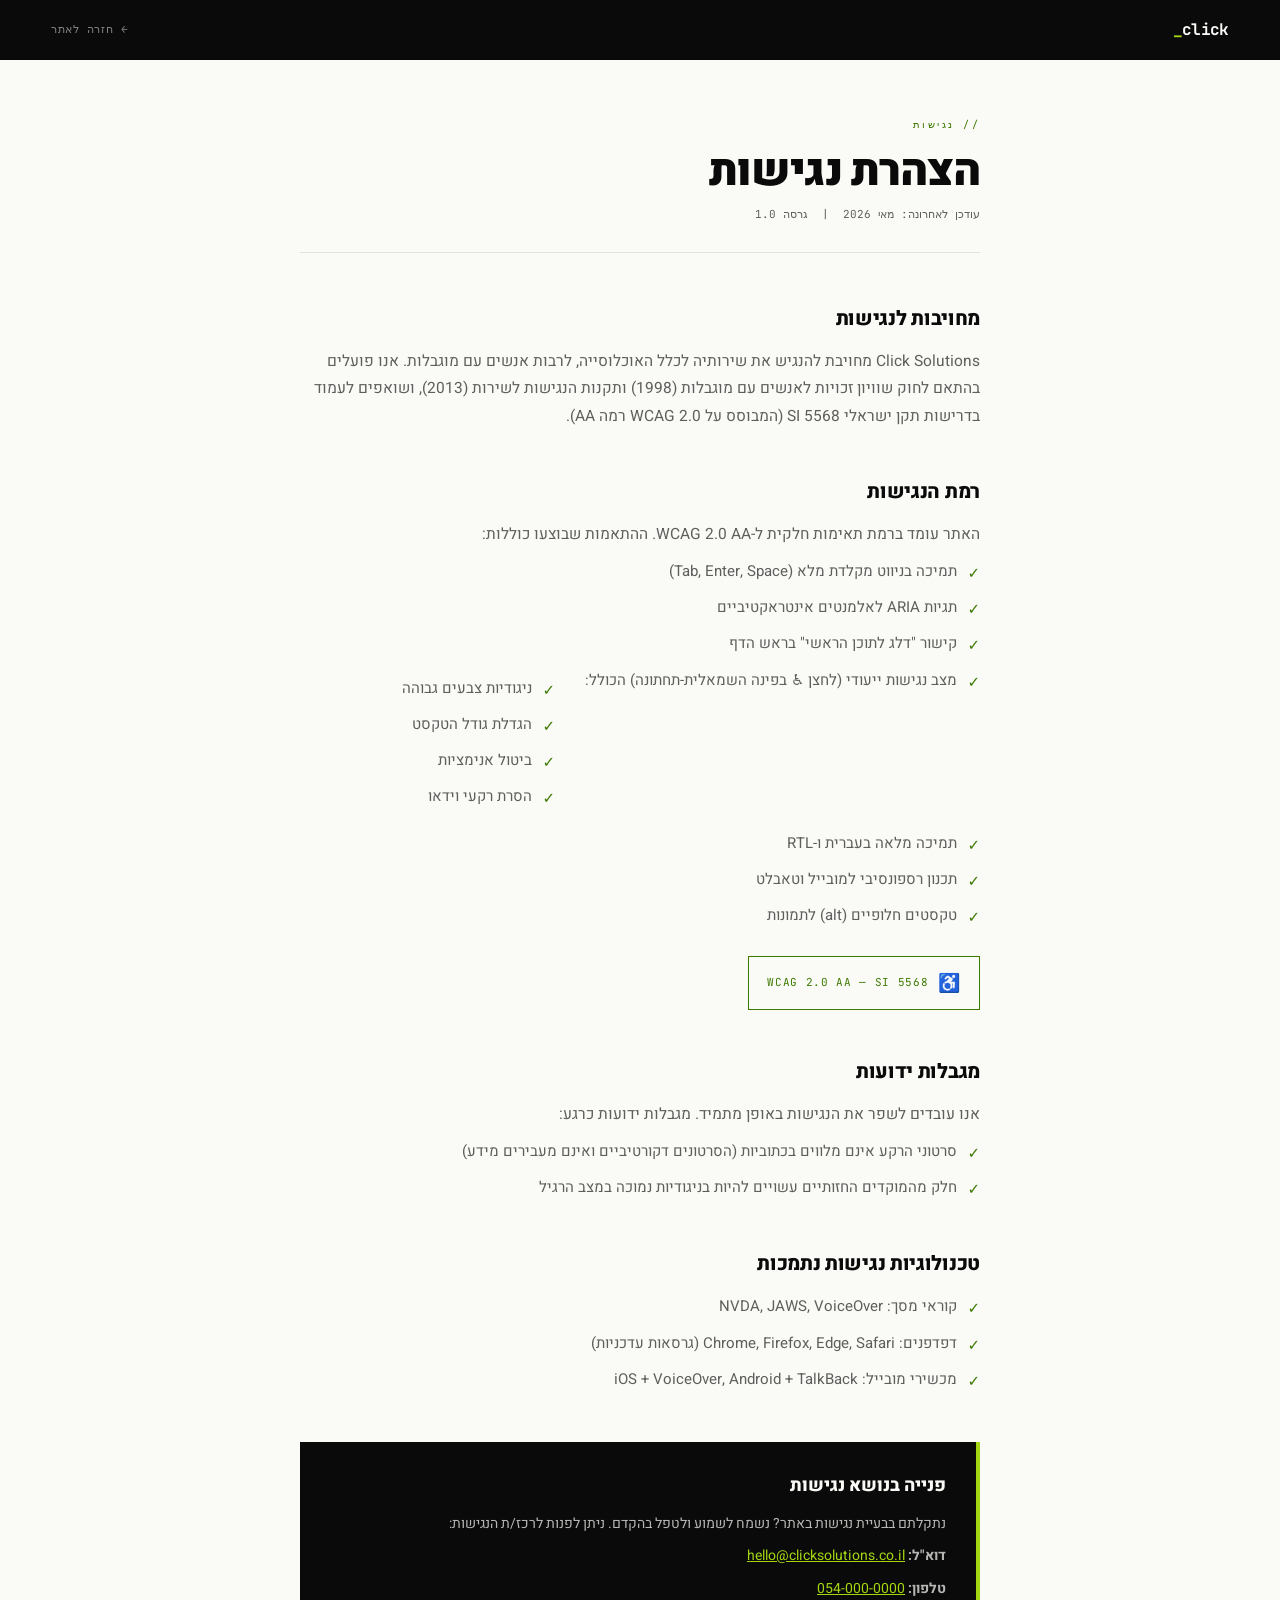
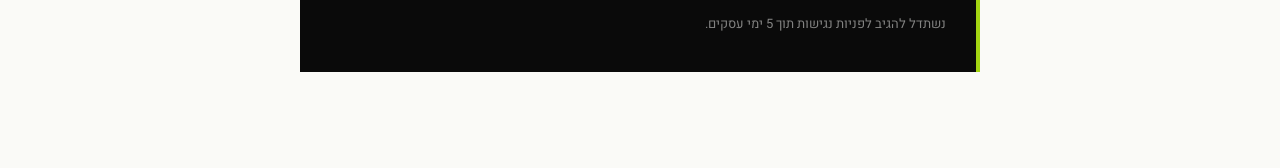
<file: accessibility.html>
<!DOCTYPE html>
<html lang="he" dir="rtl">
<head>
  <meta charset="UTF-8" />
  <meta name="viewport" content="width=device-width, initial-scale=1.0" />
  <title>הצהרת נגישות — Click Solutions</title>
  <link rel="preconnect" href="https://fonts.googleapis.com" />
  <link rel="preconnect" href="https://fonts.gstatic.com" crossorigin />
  <link href="https://fonts.googleapis.com/css2?family=Heebo:wght@400;600;700;900&family=JetBrains+Mono:wght@400;500&display=swap" rel="stylesheet" />
  <style>
    :root {
      --paper: #FAFAF7;
      --ink:   #0A0A0A;
      --ink2:  rgba(10,10,10,.65);
      --ink4:  rgba(10,10,10,.10);
      --neon:  #A4D612;
      --max-w: 760px;
      --font-he: 'Heebo', system-ui, sans-serif;
      --font-mo: 'JetBrains Mono', monospace;
    }
    *, *::before, *::after { box-sizing: border-box; margin: 0; padding: 0; }
    html { scroll-behavior: smooth; }
    body {
      font-family: var(--font-he);
      background: var(--paper);
      color: var(--ink);
      line-height: 1.75;
      -webkit-font-smoothing: antialiased;
    }
    a { color: #3D7A00; text-decoration: underline; }
    a:hover { color: var(--ink); }
    :focus-visible { outline: 2px solid #3D7A00; outline-offset: 3px; }

    /* Nav */
    .topbar {
      height: 60px;
      background: var(--ink);
      display: flex;
      align-items: center;
      padding: 0 clamp(20px, 4vw, 56px);
      gap: 24px;
    }
    .topbar-logo {
      font-family: var(--font-mo);
      font-size: 16px;
      font-weight: 700;
      color: #FAFAF7;
      text-decoration: none;
      letter-spacing: -.04em;
    }
    .topbar-logo span { color: var(--neon); }
    .topbar-back {
      font-family: var(--font-mo);
      font-size: 11px;
      color: rgba(250,250,247,.5);
      text-decoration: none;
      letter-spacing: .05em;
      margin-right: auto;
      transition: color .2s;
    }
    .topbar-back:hover { color: #FAFAF7; }

    /* Layout */
    .page { max-width: var(--max-w); margin: 0 auto; padding: 56px clamp(20px, 4vw, 40px) 96px; }

    /* Header */
    .page-label {
      font-family: var(--font-mo);
      font-size: 10px;
      letter-spacing: 2.5px;
      text-transform: uppercase;
      color: #3D7A00;
      margin-bottom: 14px;
      display: block;
    }
    .page-title {
      font-size: clamp(28px, 5vw, 44px);
      font-weight: 900;
      letter-spacing: -.025em;
      line-height: 1.08;
      margin-bottom: 10px;
    }
    .page-meta {
      font-family: var(--font-mo);
      font-size: 11px;
      color: var(--ink2);
      margin-bottom: 48px;
      padding-bottom: 28px;
      border-bottom: 1.5px solid var(--ink4);
    }

    /* Sections */
    .a11y-section { margin-bottom: 44px; }
    .a11y-section h2 {
      font-size: 20px;
      font-weight: 800;
      margin-bottom: 12px;
      letter-spacing: -.015em;
    }
    .a11y-section p { font-size: 15.5px; color: var(--ink2); margin-bottom: 10px; }
    .a11y-section ul {
      list-style: none;
      display: flex;
      flex-direction: column;
      gap: 8px;
      margin-bottom: 10px;
    }
    .a11y-section ul li {
      font-size: 15px;
      color: var(--ink2);
      display: flex;
      gap: 10px;
      align-items: flex-start;
    }
    .a11y-section ul li::before {
      content: '✓';
      color: #3D7A00;
      font-weight: 700;
      flex-shrink: 0;
      margin-top: 2px;
    }

    /* Contact box */
    .contact-box {
      background: var(--ink);
      color: #FAFAF7;
      padding: 28px 30px;
      margin-top: 48px;
      border-right: 4px solid var(--neon);
    }
    .contact-box h2 { font-size: 18px; font-weight: 800; margin-bottom: 10px; }
    .contact-box p { font-size: 14px; color: rgba(250,250,247,.72); margin-bottom: 8px; }
    .contact-box a { color: var(--neon); }
    .contact-box a:hover { color: #fff; }

    /* Badge */
    .wcag-badge {
      display: inline-flex;
      align-items: center;
      gap: 10px;
      border: 1.5px solid #3D7A00;
      padding: 10px 18px;
      margin-top: 16px;
      font-family: var(--font-mo);
      font-size: 11px;
      color: #3D7A00;
      letter-spacing: .06em;
    }
    .wcag-badge::before {
      content: '♿';
      font-size: 18px;
    }
  </style>
</head>
<body>

<nav class="topbar" aria-label="ניווט עליון">
  <a href="index.html" class="topbar-logo">click<span>_</span></a>
  <a href="index.html" class="topbar-back">← חזרה לאתר</a>
</nav>

<main class="page" id="main-content">

  <span class="page-label">// נגישות</span>
  <h1 class="page-title">הצהרת נגישות</h1>
  <p class="page-meta">עודכן לאחרונה: מאי 2026 &nbsp;|&nbsp; גרסה 1.0</p>

  <div class="a11y-section">
    <h2>מחויבות לנגישות</h2>
    <p>
      Click Solutions מחויבת להנגיש את שירותיה לכלל האוכלוסייה, לרבות אנשים עם מוגבלות.
      אנו פועלים בהתאם לחוק שוויון זכויות לאנשים עם מוגבלות (1998) ותקנות הנגישות לשירות (2013),
      ושואפים לעמוד בדרישות תקן ישראלי SI 5568 (המבוסס על WCAG 2.0 רמה AA).
    </p>
  </div>

  <div class="a11y-section">
    <h2>רמת הנגישות</h2>
    <p>האתר עומד ברמת תאימות חלקית ל-WCAG 2.0 AA. ההתאמות שבוצעו כוללות:</p>
    <ul>
      <li>תמיכה בניווט מקלדת מלא (Tab, Enter, Space)</li>
      <li>תגיות ARIA לאלמנטים אינטראקטיביים</li>
      <li>קישור "דלג לתוכן הראשי" בראש הדף</li>
      <li>מצב נגישות ייעודי (לחצן ♿ בפינה השמאלית-תחתונה) הכולל:
        <ul style="margin-top:8px;padding-right:20px">
          <li>ניגודיות צבעים גבוהה</li>
          <li>הגדלת גודל הטקסט</li>
          <li>ביטול אנימציות</li>
          <li>הסרת רקעי וידאו</li>
        </ul>
      </li>
      <li>תמיכה מלאה בעברית ו-RTL</li>
      <li>תכנון רספונסיבי למובייל וטאבלט</li>
      <li>טקסטים חלופיים (alt) לתמונות</li>
    </ul>
    <div class="wcag-badge">WCAG 2.0 AA — SI 5568</div>
  </div>

  <div class="a11y-section">
    <h2>מגבלות ידועות</h2>
    <p>אנו עובדים לשפר את הנגישות באופן מתמיד. מגבלות ידועות כרגע:</p>
    <ul>
      <li>סרטוני הרקע אינם מלווים בכתוביות (הסרטונים דקורטיביים ואינם מעבירים מידע)</li>
      <li>חלק מהמוקדים החזותיים עשויים להיות בניגודיות נמוכה במצב הרגיל</li>
    </ul>
  </div>

  <div class="a11y-section">
    <h2>טכנולוגיות נגישות נתמכות</h2>
    <ul>
      <li>קוראי מסך: NVDA, JAWS, VoiceOver</li>
      <li>דפדפנים: Chrome, Firefox, Edge, Safari (גרסאות עדכניות)</li>
      <li>מכשירי מובייל: iOS + VoiceOver, Android + TalkBack</li>
    </ul>
  </div>

  <div class="contact-box" role="complementary" aria-label="פנייה בנושא נגישות">
    <h2>פנייה בנושא נגישות</h2>
    <p>
      נתקלתם בבעיית נגישות באתר? נשמח לשמוע ולטפל בהקדם.
      ניתן לפנות לרכז/ת הנגישות:
    </p>
    <p><strong>דוא"ל:</strong> <a href="mailto:hello@clicksolutions.co.il">hello@clicksolutions.co.il</a></p>
    <p><strong>טלפון:</strong> <a href="tel:054-000-0000">054-000-0000</a></p>
    <p style="margin-top:12px;font-size:13px;color:rgba(250,250,247,.5)">
      נשתדל להגיב לפניות נגישות תוך 5 ימי עסקים.
    </p>
  </div>

</main>

</body>
</html>
</file>
